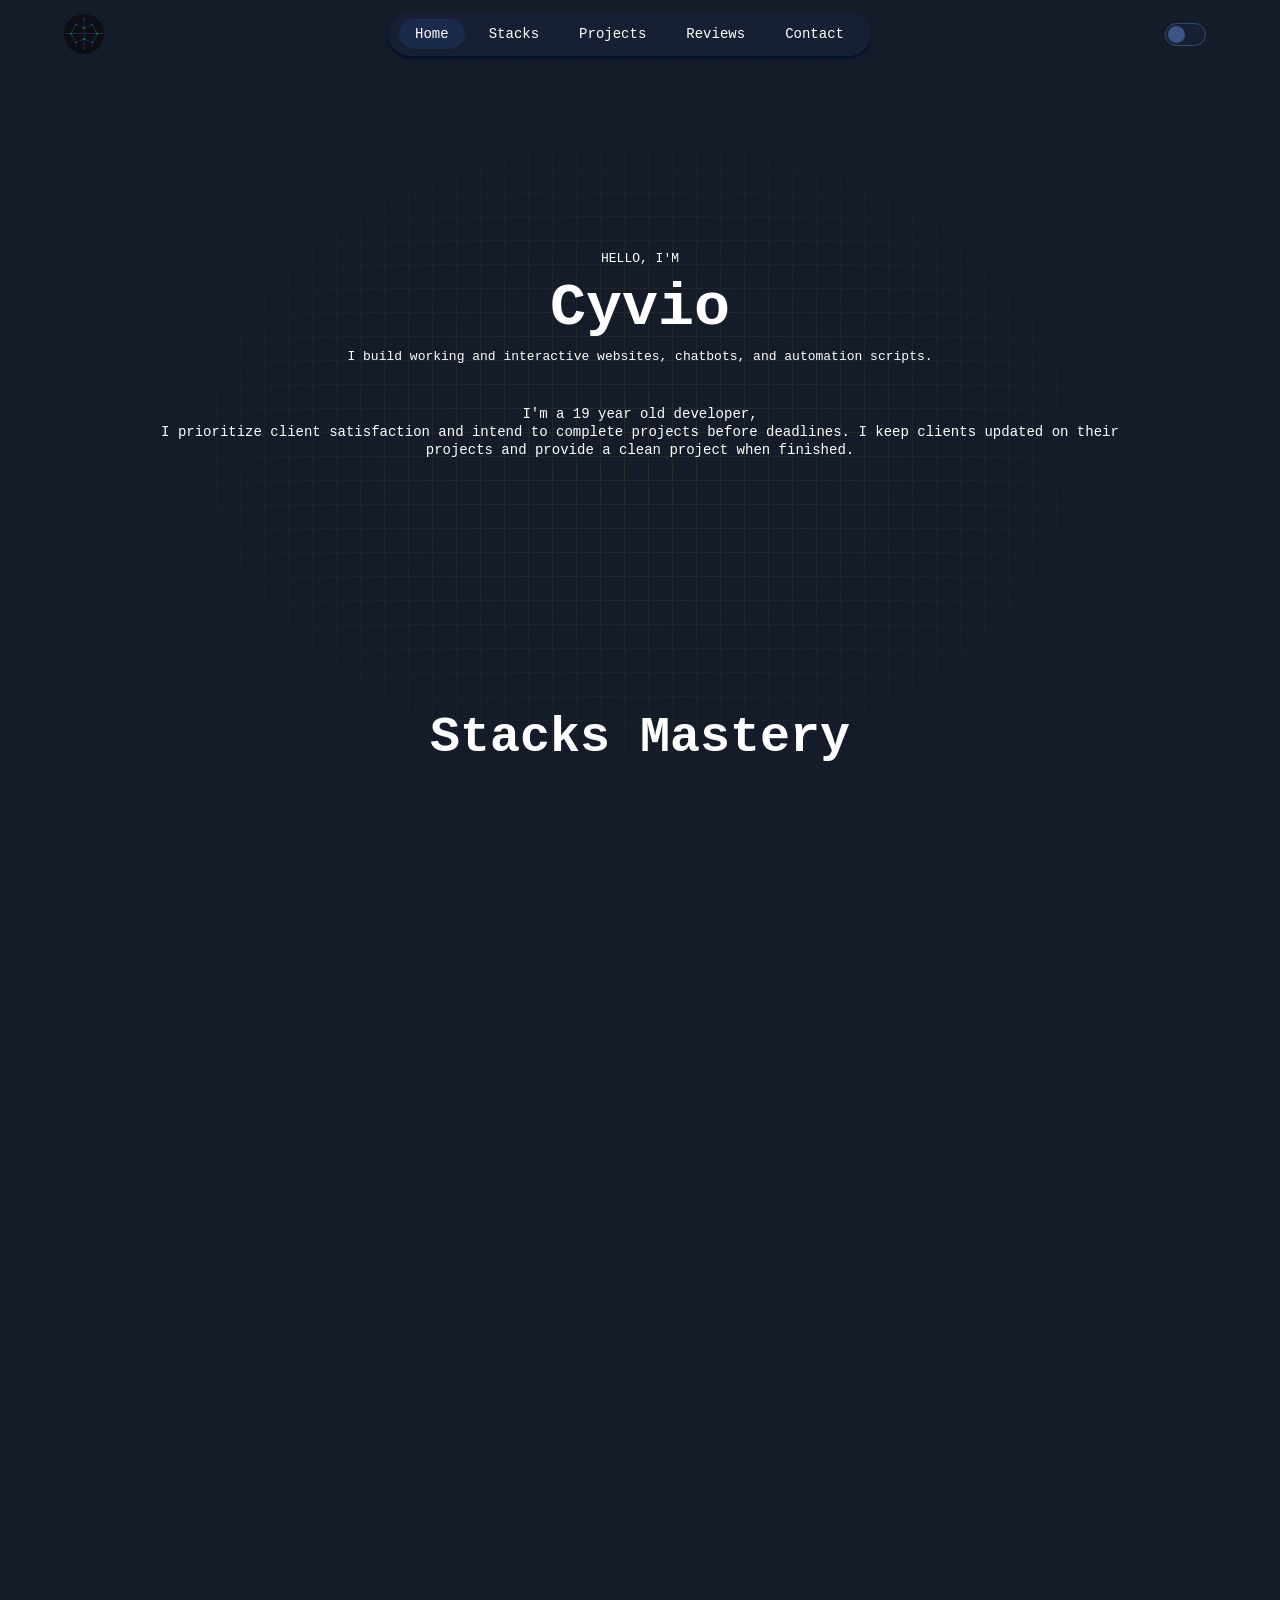
<file: index.html>
<!doctype html>
<html lang="en">
  <head>
    <meta charset="utf-8" />
    <meta name="viewport" content="width=device-width, initial-scale=1.0" />
    <title>Portfolio</title>
    <link rel="stylesheet" href="./style.css" />
    <link href="https://unpkg.com/aos@2.3.1/dist/aos.css" rel="stylesheet">
  </head>
  <body>
    <!-- Navigation bar -->
    <nav>
        <div id="navigation-container">
            <div class="avatar-container">
                <img src="./images/Discord bot logo 2.png" alt="avatar" class="avatar">
            </div>
            <div class="sections-container">
                <a href="#hero-section" class="sections-button">Home</a>
                <a href="#stacks-section" class="sections-button">Stacks</a>
                <a href="#projects-section" class="sections-button">Projects</a>
                <a href="#reviews-section" class="sections-button">Reviews</a>
                <a href="#contacts-section" class="sections-button">Contact</a>
            </div>
            <button class="dropdown-menu">Menu</button>
            <div class="theme-container">
                <div class="btn-track">
                    <button class="theme-switch"></button>
                </div>
            </div>
        </div>
    </nav>

    <!-- Hero section -->

    <section id="hero-section" data-aos="fade-up">
        <div class="hero-container" data-aos="fade-up">
            <div class="main-username">
                <span class="greet">HELLO, I'M</span>
                <span class="username">Cyvio</span>
                <span class="description">I build working and interactive websites, chatbots, and automation scripts.</span>
            </div>
            <div class="aboutme-description">
                <span class="description">I'm a 19 year old developer,<br>I prioritize client satisfaction and intend to complete projects before deadlines. I keep clients updated on their projects and provide a clean project when finished.</span>
            </div>
        </div>
    </section>

    <!-- Stacks -->

    <section id="stacks-section">
        <div class="stacks-container" data-aos="fade-up">
            <div class="stacks-title">
                <span class="title">Stacks Mastery</span>
            </div>
            <div class="stack-1" data-aos="fade-left">
                <div class="stack">
                    <img src="./images/html.svg" alt="stack" class="stack-img">
                    <span class="stack-name">HTML</span>
                </div>
                <div class="stack">
                    <img src="./images/css.svg" alt="stack" class="stack-img">
                    <span class="stack-name">CSS</span>
                </div>
                <div class="stack">
                    <img src="./images/python.svg" alt="stack" class="stack-img">
                    <span class="stack-name">Python</span>
                </div>
                <div class="stack">
                    <img src="./images/node-js.svg" alt="stack" class="stack-img">
                    <span class="stack-name">Node.js</span>
                </div>
            </div>
            <div class="stack-2" data-aos="fade-left">
                <div class="stack">
                    <img src="./images/discord-js.svg" alt="stack" class="stack-img">
                    <span class="stack-name">Discord.js</span>
                </div>
                <div class="stack">
                    <img src="./images/discord-py.svg" alt="stack" class="stack-img">
                    <span class="stack-name">Discord.py</span>
                </div>
                <div class="stack">
                    <img src="./images/postgresql.svg" alt="stack" class="stack-img">
                    <span class="stack-name">PostgreSQL</span>
                </div>
            </div>
            <div class="stack-3" data-aos="fade-left">
                <div class="stack">
                    <img src="./images/sql.svg" alt="stack" class="stack-img">
                    <span class="stack-name">SQL</span>
                </div>
                </div>
            </div>
        </div>
    </section>

    <!-- Projects section -->

    <section id="projects-section">
        <div class="projects-container" data-aos="fade-up">
            <div class="project-title">
                <span class="title">Projects</span>
            </div>
            <div class="projects-card" data-aos="fade-up">
                <div class="projects-description-container">
                    <span class="project-name">All-in-one moderation bot</span>
                    <span class="project-description">This is a bot with the most common moderation commands used in every server. It also handles logs and tickets alongside moderation.</span>
                    <ul class="project-bulletpoints">
                        <li>Handle tickets</li>
                        <li>Can handle logs</li>
                        <li>Moderation commands</li>
                        <li>Verification command</li>
                    </ul>
                    <div class="tags-container">
                        <div class="project-tags">
                            <span class="tag-name">Discord.js</span>
                        </div>
                        <div class="project-tags">
                            <span class="tag-name">Javascript</span>
                        </div>
                        <div class="project-tags">
                            <span class="tag-name">PostgreSQL</span>
                        </div>
                    </div>
                </div>
                <div class="project-image">
                    <a href="https://www.youtube.com/watch?v=Tmn_UMJZeyo&t=1s" target="_blank" rel="noopener noreferrer"><img src="./images/All-in-one%20bot.png" class="image" alt="bot-preview"></a>
                </div>
            </div>
            <div class="projects-card" data-aos="fade-up">
                <div class="projects-description-container">
                    <span class="project-name">Marketplace bot</span>
                    <span class="project-description">The bot makes it easier for people to post their portfolios and their work, it's widely used in hiring/development servers.</span>
                    <ul class="project-bulletpoints">
                        <li>User can give reviews</li>
                        <li>Developer can see his reviews</li>
                        <li>An approval system for staff</li>
                    </ul>
                    <div class="tags-container">
                        <div class="project-tags">
                            <span class="tag-name">Discord.js</span>
                        </div>
                        <div class="project-tags">
                            <span class="tag-name">Javascript</span>
                        </div>
                        <div class="project-tags">
                            <span class="tag-name">PostgreSQL</span>
                        </div>
                    </div>
                </div>
                <div class="project-image">
                    <a href="https://www.youtube.com/watch?v=2mn6MRngWEg" target="_blank" rel="noopener noreferrer"><img src="./images/marketplace.png" class="image" alt="bot-preview"></a>
                </div>
            </div>
            <div class="projects-card" data-aos="fade-up">
                <div class="projects-description-container">
                    <span class="project-name">Client portfolio</span>
                    <span class="project-description">This is a portfolio that I made for a client according to his descriptions.</span>
                    <ul class="project-bulletpoints">
                        <li>Interactive</li>
                        <li>Light/Dark theme</li>
                        <li>Responsive</li>
                    </ul>
                    <div class="tags-container">
                        <div class="project-tags">
                            <span class="tag-name">HTML</span>
                        </div>
                        <div class="project-tags">
                            <span class="tag-name">CSS</span>
                        </div>
                        <div class="project-tags">
                            <span class="tag-name">Javascript</span>
                        </div>
                    </div>
                </div>
                <div class="project-image">
                    <a href="https://www.youtube.com/watch?v=dddPBgrmXgM" target="_blank" rel="noopener noreferrer"><img src="./images/Client-portfolio.png" class="image" alt="bot-preview"></a>
                </div>
            </div>
        </div>
    </section>

    <!-- Reviews section -->
     
    <section id="reviews-section">
        <div class="reviews-container" data-aos="fade-up">
            <div class="title-container">
                <span class="title">Reviews</span>
            </div>
            <div class="review-cards-container">
                <div class="review-card-row" data-aos="fade-left">
                    <div class="review-card">
                        <div class="username-container">
                            <span class="username">Bakra</span>
                            <div class="review-stars">
                                <span class="star">★</span>
                                <span class="star">★</span>
                                <span class="star">★</span>
                                <span class="star">★</span>
                                <span class="star">★</span>
                                <span class="rating">5.0</span>
                            </div>
                        </div>
                        <div class="review-description">
                            <p class="description">I hired cyvio for my custom ticket bot, he finished it well before the deadline. He was very friendly throughout the duration of the project and kept me updated about my bot.</p>
                        </div>
                    </div>
                    <div class="review-card">
                        <div class="username-container">
                            <span class="username">Art</span>
                            <div class="review-stars">
                                <span class="star">★</span>
                                <span class="star">★</span>
                                <span class="star">★</span>
                                <span class="star">★</span>
                                <span class="star">★</span>
                                <span class="rating">5.0</span>
                            </div>
                        </div>
                        <div class="review-description">
                            <p class="description">Raypan is an amazing person to work with and I'd definitely recommend him to anyone who needs services related to coding! I've hired him for my moderation bot and he was very transparent & friendly about the development progress. He managed to complete my product within one-third of the delivery time.</p>
                        </div>
                    </div>
                    <div class="review-card">
                        <div class="username-container">
                            <span class="username">AtomicPotassium</span>
                            <div class="review-stars">
                                <span class="star">★</span>
                                <span class="star">★</span>
                                <span class="star">★</span>
                                <span class="star">★</span>
                                <span class="star">★</span>
                                <span class="rating">5.0</span>
                            </div>
                        </div>
                        <div class="review-description">
                            <p class="description">I usually code my own stuff, but I had to go somewhere and I wanted a script to automate some of my stuff. This guy finished it within a day. Very good experience.</p>
                        </div>
                    </div>
                </div>
            </div>
        </div>
    </section>

    <!-- Contacts section -->

    <section id="contacts-section">
        <div class="contacts-container" data-aos="fade-up">
            <div class="title-container">
                <span class="title">GET IN <br><span class=touch>TOUCH</span></span>
            </div>
            <div class="contact-info">
                <div class="email-container">
                    <span class="title">Email:</span>
                    <span class="email">ahmedimran3233@gmail.com</span>
                </div>
                <div class="contact-links">
                    <a href="https://discord.com/users/804384349855678515" target="_blank" rel="noopener noreferrer"><img src="./images/discord.svg" class="image" alt="contact"></a>
                    <a href="https://github.com/Cyvio-dev" target="_blank" rel="noopener noreferrer"><img src="./images/github.svg" class="image" alt="contact"></a>
                </div>
            </div>
        </div>
    </section>

    <script type="module" src="./script.js"></script>
    <script src="https://unpkg.com/aos@2.3.1/dist/aos.js"></script>
    <script>
        AOS.init();
    </script>
  </body>
</html>
</file>
<file: style.css>
* {
  margin: 0;
  padding: 0;
}

html {
  scroll-behavior: smooth;
}

:root {
  --bg-color: #141b29;

  /* BG PATTERN */
  --bg-image: #2a2a2a;
  --webkit-mask: rgba(0, 0, 0, 1);

  /* NAVIGATION */
  --nav-section: #172032;
  --nav-section-border: #142140;
  --nav-section-shadow: #010f2b;

  --font-color: #3f5581;
  --font-hover: #587dc6;
  --font-button-focus: #1a2a4a;

  --btn-track-bg: #172032;
  --btn-track-border: #344a76;
  --btn-knob-color: #3c5586;

  /* HERO SECTION */
  --greet-color: #ffffff;
  --username-color: #ffffff;
  --description-color: #ffffff;

  /* STACKS SECTION */
  --title-color: #ffffff;
  --font-color: #ffffff;
  --stack-bg-color: #172032;
  --stack-bg-color-hover: #162545;
  --stack-border-color: #282f3f;

  /* PROJECTS SECTION */
  --project-title-color: #ffffff;
  --project-description-border: #d1d1d1;
  --project-font-color: #ffffff;
  --project-tag-bg: #172032;
  --project-tag-border: #3a3e4b;
  --project-tag-hover-bg: #1a2a4a;

  /* REVIEWS SECTION */
  --review-title-color: #ffffff;
  --review-font-color: #ffffff;
  --review-star-color: #344A76;
  --review-description-color: #c9c7c7;
  --review-card-bg: #172032;

  /* CONTACTS SECTION */
  --contact-font-color: #ffffff;
  --contact-title-color: #5674b0;
  --contact-link-img: invert(1);
}

.light {
  --bg-color: #ffffff;

  /* BG PATTERN */
  --bg-image: #d8d8d8;
  --webkit-mask: rgb(216, 216, 216);

  /* NAVIGATION */
  --nav-section: #f9f9f9;
  --nav-section-border: #b5b5b5;
  --nav-section-shadow: rgba(104, 104, 104, 0.25);

  --font-color: #8a8a8a;
  --font-hover: #595959;
  --font-button-focus: #e3e3e3;

  --btn-track-bg: #f9f9f9;
  --btn-track-border: #b5b5b5;
  --btn-knob-color: #505050;

  /* HERO SECTION */
  --greet-color: #444343;
  --username-color: #000000;
  --description-color: #000000;

  /* STACKS SECTION */
  --title-color: #000000;
  --font-color: #000000;
  --stack-bg-color: #f9f9f9;
  --stack-bg-color-hover: #dddddd;
  --stack-border-color: #b5b5b5;

  /* PROJECTS SECTION */
  --project-title-color: #000000;
  --project-description-border: #000000;
  --project-font-color: #000000;
  --project-tag-bg: #f9f9f9;
  --project-tag-border: #b5b5b5;
  --project-tag-hover-bg: #e3e3e3;

  /* REVIEWS SECTION */
  --review-title-color: #000000;
  --review-font-color: #000000;
  --review-star-color: #666666;
  --review-description-color: #5a5a5a;
  --review-card-bg: #f9f9f9;

  /* CONTACT SECTION */
  --contact-font-color: #000000;
  --contact-title-color: #8a8a8a;
  --contact-link-img: invert(0);
}

body {
  background-color: var(--bg-color);
  font-family: "JetBrains Mono", monospace;
  transition: background-color 0.2s ease;
  padding-bottom: 10%;
  padding-right: 10%;
  padding-left: 10%;
  overflow-x: hidden;
}
@media screen and (max-width: 1100px) {
  body {
    padding-left: 1%;
  }
}

body::before {
  content: "";
  position: fixed;
  top: 0;
  left: 0;
  width: 100%;
  height: 100%;
  z-index: -1;
  pointer-events: none;

  background-color: transparent;
  background-image:
    linear-gradient(var(--bg-image) 1px, transparent 1px),
    linear-gradient(to right, var(--bg-image) 1px, transparent 1px);
  background-size: 24px 24px;

  -webkit-mask-image: radial-gradient(
    ellipse at center,
    var(--webkit-mask) 0%,
    rgba(0, 0, 0, 0) 70%
  );
  mask-image: radial-gradient(
    ellipse at center,
    var(--webkit-mask) 0%,
    rgba(0, 0, 0, 0) 70%
  );
}

/* NAVIGATION BAR */

nav {
  box-sizing: border-box;
  background-color: var(--nav-bg);
  position: fixed;
  top: 0;
  left: 0;
  width: 100%;
  z-index: 1000;
  background-color: var(--nav-bg);
  box-sizing: border-box;
}

#navigation-container {
  width: 100%;
  max-width: 1200px;
  margin: 0 auto;
  padding: 12px 24px;
  box-sizing: border-box;
  display: flex;
  justify-content: space-between;
  align-items: center;
}

.avatar-container {
  display: flex;
  flex-direction: row;
  align-items: center;
}

.avatar {
  width: 40px;
  height: 40px;
  border-radius: 999px;
}

.dropdown-menu {
  display: none;
}

.sections-container {
  display: flex;
  flex-direction: row;
  align-items: center;
  padding: 6px 10px;
  gap: 8px;

  width: fit-content;

  background: var(--nav-section);
  border-radius: 999px;
  border: 1px solid var(--nav-section-border);
  box-shadow: 0px 2px 2px var(--nav-section-shadow);
}

.sections-button {
  font-style: normal;
  font-weight: 400;
  font-size: 14px;
  line-height: 18px;

  color: var(--font-color);

  text-decoration: none;
  padding: 6px 16px;
  border-radius: 999px;

  transition: all 0.2s ease;
}
.sections-button:hover {
  color: var(--font-hover);
}
.sections-button.active {
  background: var(--font-button-focus);
}

.theme-container {
  display: flex;
  flex-direction: column;
  justify-content: space-between;
  align-items: center;
  padding: 10px;
  gap: 10px;

  max-width: 61px;
}

.btn-track {
  box-sizing: border-box;

  display: flex;
  flex-direction: row;
  align-items: flex-start;
  padding: 2px;
  gap: 10px;

  width: 41px;
  height: 23px;

  background: var(--btn-track-bg);
  border: 1px solid var(--btn-track-border);
  border-radius: 999px;
}

.theme-switch {
  width: 17px;
  height: 17px;

  background: var(--btn-knob-color);
  border-radius: 999px;
  box-shadow: none;
  border: none;
  cursor: pointer;
  transition: transform 0.2s ease;
}
.light .theme-switch {
  transform: translateX(18px);
}

@media screen and (max-width: 1100px) {
  #navigation-container {
    flex-wrap: wrap;
    padding-left: 12px;
    padding-right: 12px;
  }
  .dropdown-menu {
    display: block;
    margin-left: auto;
    background: var(--nav-section);
    border-radius: 999px;
    border: 1px solid var(--nav-section-border);
    box-shadow: 0px 2px 2px var(--nav-section-shadow);

    font-style: normal;
    font-weight: 400;
    font-size: 14px;
    line-height: 18px;

    color: var(--font-color);

    text-decoration: none;
    padding: 6px 16px;
    border-radius: 999px;

    transition: all 0.2s ease;
  }
  .dropdown-menu:hover {
    color: var(--font-hover);
  }
  .dropdown-menu,
  .theme-container {
    order: 1;
  }
  .sections-container {
    display: none;
    flex-direction: column;
    align-items: flex-start;
    border-radius: 10px;
    width: 100%;
    order: 2;
  }
  .sections-container.open {
    display: flex;
  }
}

/* HERO SECTION */

#hero-section {
  margin-top: 250px;
  scroll-margin-top: 300px;
}

.hero-container {
  display: flex;
  flex-direction: column;
  justify-content: center;
  align-items: center;
  gap: 40px;
  width: auto;
}

.main-username {
  display: flex;
  flex-direction: column;
  align-items: center;
  padding: 0px;
  gap: 10px;

  width: auto;
}

.greet {
  font-style: normal;
  font-weight: 400;
  font-size: 13px;
  line-height: 17px;

  color: var(--greet-color);
}

.hero-container .main-username .username {
  font-style: normal;
  font-weight: 700;
  font-size: 60px;
  line-height: 62px;

  color: var(--username-color);
}

.hero-container .main-username .description {
  font-style: normal;
  font-weight: 400;
  font-size: 13px;
  line-height: 16px;
  align-items: center;
  text-align: center;

  width: clamp(100px, 50vw, 1000px);

  color: var(--description-color);
}

.aboutme-description {
  display: flex;
  flex-direction: column;
  align-items: center;
  text-align: center;
  padding: 0px;
  gap: 10px;

  width: auto;
}

.aboutme-description .description {
  font-style: normal;
  font-weight: 400;
  font-size: 14px;
  line-height: 18px;

  width: clamp(200px, 80vw, 1000px);

  color: var(--description-color);
}
@media screen and (max-width: 1100px) {
  .hero-container {
    align-items: flex-start;
    margin-left: 10%;
  }
  .main-username,
  .aboutme-description {
    display: flex;
    flex-direction: column;
    align-items: flex-start;
    text-align: left;
  }
  .hero-container .main-username .description {
    text-align: left;
  }
  .aboutme-description .description {
    text-align: left;
  }
}

/* STACKS SECTION */

#stacks-section {
  margin-top: 250px;
  scroll-margin-top: 130px;
}

.stacks-container {
  display: flex;
  flex-direction: column;
  align-items: center;
  gap: 50px;
  width: auto;
}

.stacks-title .title {
  font-style: normal;
  font-weight: 600;
  font-size: clamp(30px, 6vw, 50px);

  color: var(--font-color);
}

.stack-1 {
  display: flex;
  flex-direction: row;
  justify-content: flex-start;
  align-items: center;
  padding: 10px;
  gap: clamp(20px, 10vw, 200px);

  width: auto;
}
.stack-2 {
  display: flex;
  flex-direction: row;
  justify-content: flex-start;
  align-items: center;
  padding: 10px;
  gap: clamp(20px, 10vw, 200px);

  width: auto;
}
.stack-3 {
  display: flex;
  flex-direction: row;
  justify-content: flex-start;
  align-items: center;
  padding: 10px;

  width: auto;
}

.stack {
  display: flex;
  flex-direction: column;
  justify-content: center;
  align-items: center;
  padding: 10px;
  gap: 10px;
  color: var(--title-color);

  background-color: var(--stack-bg-color);
  border-radius: 10px;
  border: 2px solid var(--stack-border-color);

  width: 60px;
  height: 60px;
  transition: transform 0.2s ease;
}
.stack:hover {
  background-color: var(--stack-bg-color-hover);
  transform: scale(1.08);
}

.stack-img {
  width: 30px;
  height: 30px;
}

.stack-name {
  font-size: 11px;
  font-weight: 600;
}
@media screen and (max-width: 1100px) {
  .stacks-container {
    align-items: flex-start;
    margin-left: 10%;
  }
}
@media screen and (max-width: 450px) {
  .stack-1,
  .stack-2 {
    flex-wrap: wrap;
    align-items: flex-start;
  }
}

/* PROJECTS SECTION */

#projects-section {
  margin-top: 250px;
  scroll-margin-top: 120px;
}

.projects-container {
  display: flex;
  flex-direction: column;
  align-items: center;
  gap: 10px;
  width: auto;
  margin: 0 auto;    
  padding: 0 24px;
}

.project-title .title {
  font-style: normal;
  font-weight: 700;
  font-size: clamp(30px, 6vw, 50px);

  color: var(--project-title-color);
}

.projects-card {
  display: flex;
  flex-direction: row;
  justify-content: center;
  align-items: center;
  padding: 10px;
  gap: 50px;
  margin-top: 10%;

  width: auto;
}

.projects-card .projects-description-container {
  box-sizing: border-box;

  display: flex;
  flex-direction: column;
  align-items: flex-start;
  justify-content: center;
  padding: 10px;
  gap: 10px;

  max-width: 407px;
  height: 453px;

  border-right: 1px solid var(--project-description-border);
}

.project-name {
  font-style: normal;
  font-weight: 700;
  font-size: 20px;
  line-height: 20px;

  color: var(--project-font-color);
}

.project-description {
  font-style: normal;
  font-weight: 400;
  font-size: 14px;
  line-height: 17px;

  color: var(--project-font-color);
}

.project-bulletpoints {
  display: flex;
  flex-direction: column;
  align-items: flex-start;
  padding: 0px;
  gap: 10px;
  margin-left: 40px;
}

.project-bulletpoints li {
  font-style: normal;
  font-weight: 400;
  font-size: 14px;
  line-height: 17px;

  color: var(--project-font-color);
}

.tags-container {
  display: flex;
  flex-direction: row;
  align-items: flex-start;
  padding: 10px;
  gap: 30px;
}

.project-tags {
  display: flex;
  flex-direction: column;
  justify-content: center;
  align-items: center;
  padding: 10px;
  background-color: var(--project-tag-bg);
  border-radius: 999px;
  border: 1px solid var(--project-tag-border);
  width: 80px;
}
.project-tags:hover {
  background-color: var(--project-tag-hover-bg);
  cursor: pointer;
}

.tag-name {
  font-style: normal;
  font-weight: 400;
  font-size: 14px;
  line-height: 17px;
  
  color: var(--project-font-color);
}

.project-image {
  overflow: hidden;
  width: 100%;
  max-width: 435px;
  position: relative;
  border-radius: 8px;
  transition: transform 0.3s ease;
}

.project-image .image {
  width: 100%;
  max-width: 435px;
  height: auto;
}
.project-image:hover {
  transform: scale(1.08);
}
@media screen and (max-width: 1100px) {
  .projects-container {
    align-items: flex-start;
    margin-left: 10%;
  }
  .projects-card {
    flex-direction: column-reverse;
    flex-wrap: wrap;
  }
  .projects-description-container {
    border-right: none !important;
    border-top: 1px solid var(--project-description-border);
    align-items: flex-start;
    justify-content: flex-start !important;
  }
  .tags-container {
    flex-wrap: wrap;
  }
}

/* REVIEWS SECTION */

#reviews-section {
  margin-top: 250px;
  scroll-margin-top: 120px;
}

.reviews-container {
  display: flex;
  flex-direction: column;
  align-items: center;
  padding: 10px;
  gap: 30px;

  width: auto;
}

.reviews-container .title-container .title {
  font-style: normal;
  font-weight: 700;
  font-size: clamp(30px, 6vw, 50px);

  color: var(--review-title-color);
}

.review-cards-container {
  display: flex;
  flex-direction: column;
  gap: 50px;
  margin-top: 30px;
}

.review-card-row {
  display: flex;
  flex-direction: row;
  padding: 10px 10px;
  gap: 100px;
  align-items: flex-start;
}

.review-card {
  display: flex;
  flex-direction: column;
  gap: 20px;
  padding: 20px 20px;
  align-items: flex-start;
  width: auto;
}

.username-container .username {
  color: var(--review-font-color);
  font-size: 15px;
}

.username-container .review-stars {
  display: flex;
  flex-direction: row;
  align-items: center;
  gap: 2px;
}

.username-container .review-stars .star {
  color: var(--review-star-color);
}

.username-container .review-stars .rating {
  color: var(--review-font-color);
  font-size: 13px;
  line-height: 10px;
  margin-left: 4px;
}

.review-description .description {
  color: var(--review-description-color);
  font-size: 13px;
  max-width: 300px;
}
@media screen and (max-width: 1100px) {
  .reviews-container {
    align-items: flex-start;
    margin-left: 10%;
  }
  .review-card-row {
    flex-wrap: wrap;
    gap: 20px ;
  }
}

/* CONTACTS SECTION */

#contacts-section {
  margin-top: 250px;
  scroll-margin-top: 120px;
}

.contacts-container {
  display: flex;
  flex-direction: column;
  gap: 50px;
  align-items: flex-start;
  margin-left: 100px;
}

.contacts-container .title-container .title {
  font-style: normal;
  font-weight: 700;
  font-size: 50px;
  color: var(--contact-font-color);
}

.contacts-container .title-container .title .touch {
  font-style: italic;
}

.contact-info {
  display: flex;
  flex-direction: column;
  gap: 50px;
}

.email-container {
  display: flex;
  flex-direction: column;
  gap: 5px;
}

.email-container .title {
  font: 15px;
  font-weight: 600;
  color: var(--contact-title-color);
}

.email-container .email {
  color: var(--contact-font-color);
  font-size: 14px;
}

.contact-links {
  display: flex;
  flex-direction: row;
  gap: 40px;
}

.contact-links .image {
  width: 40px;
  height: 40px;
  filter: var(--contact-link-img);
}
@media screen and (max-width: 1100px) {
  .contacts-container {
    margin-left: 10%;
  }
}
</file>
